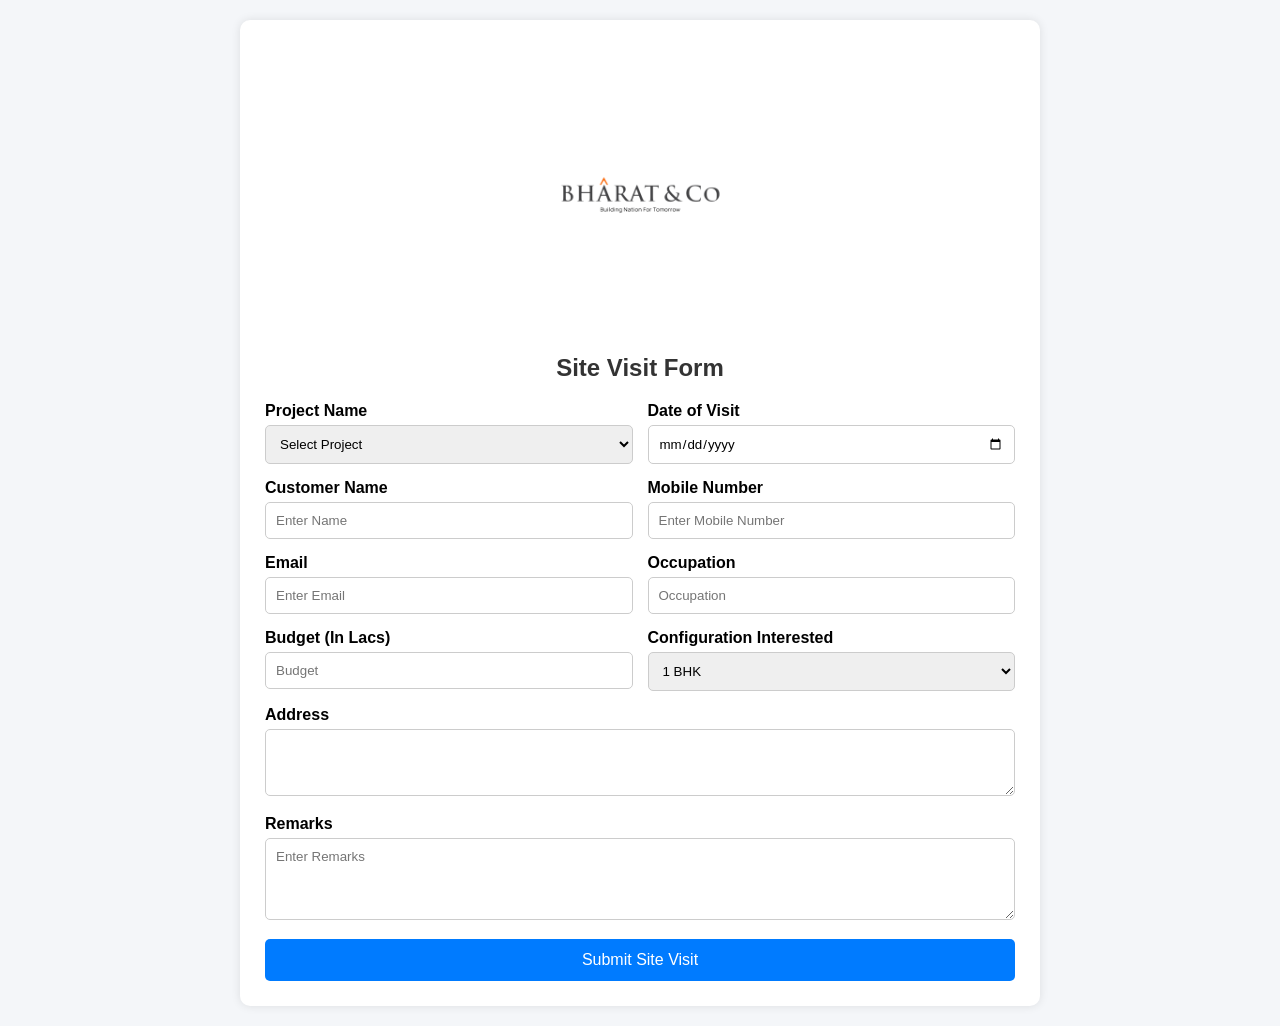
<file: Index.html>
<!DOCTYPE html>
<html lang="en">
<head>
<meta charset="UTF-8">
<meta name="viewport" content="width=device-width, initial-scale=1.0">
<title>Site Visit Form</title>

<link rel="stylesheet" href="Form.css">
</head>
<body>

<div class="container">

    <div class="logo-container">
        <img src="Logo Bharat Co.png" alt="Bharat & Co Logo">
    </div>

    <h2>Site Visit Form</h2>

    <form id="siteVisitForm">

        <div class="row">
            <div class="form-group">
                <label>Project Name</label>
                <select id="project" required>
                    <option value="">Select Project</option>
                    <option>Poddar Harmony</option>
                    <option>Legend</option>
                    <option>Rising 58</option>
                    <option>Samarth Aura</option>
                </select>
            </div>

            <div class="form-group">
                <label>Date of Visit</label>
                <input type="date" id="visitDate" required>
            </div>
        </div>

        <div class="row">
            <div class="form-group">
                <label>Customer Name</label>
                <input type="text" id="customer" placeholder="Enter Name" required>
            </div>

            <div class="form-group">
                <label>Mobile Number</label>
                <input type="tel" id="mobile" placeholder="Enter Mobile Number" required>
            </div>
        </div>

        <div class="row">
            <div class="form-group">
                <label>Email</label>
                <input type="email" id="email" placeholder="Enter Email">
            </div>

            <div class="form-group">
                <label>Occupation</label>
                <input type="text" id="occupation" placeholder="Occupation">
            </div>
        </div>

        <div class="row">
            <div class="form-group">
                <label>Budget (In Lacs)</label>
                <input type="number" id="budget" placeholder="Budget">
            </div>

            <div class="form-group">
                <label>Configuration Interested</label>
                <select id="configuration">
                    <option>1 BHK</option>
                    <option>2 BHK</option>
                    <option>3 BHK</option>
                </select>
            </div>
        </div>

        <div class="form-group">
            <label>Address</label>
            <textarea id="address" rows="3"></textarea>
        </div>

        <div class="form-group">
            <label>Remarks</label>
            <textarea id="remarks" rows="4" placeholder="Enter Remarks"></textarea>
        </div>

        <button type="submit">Submit Site Visit</button>

    </form>

</div>

<script src="Form.js"></script>

</body>
</html>
</file>
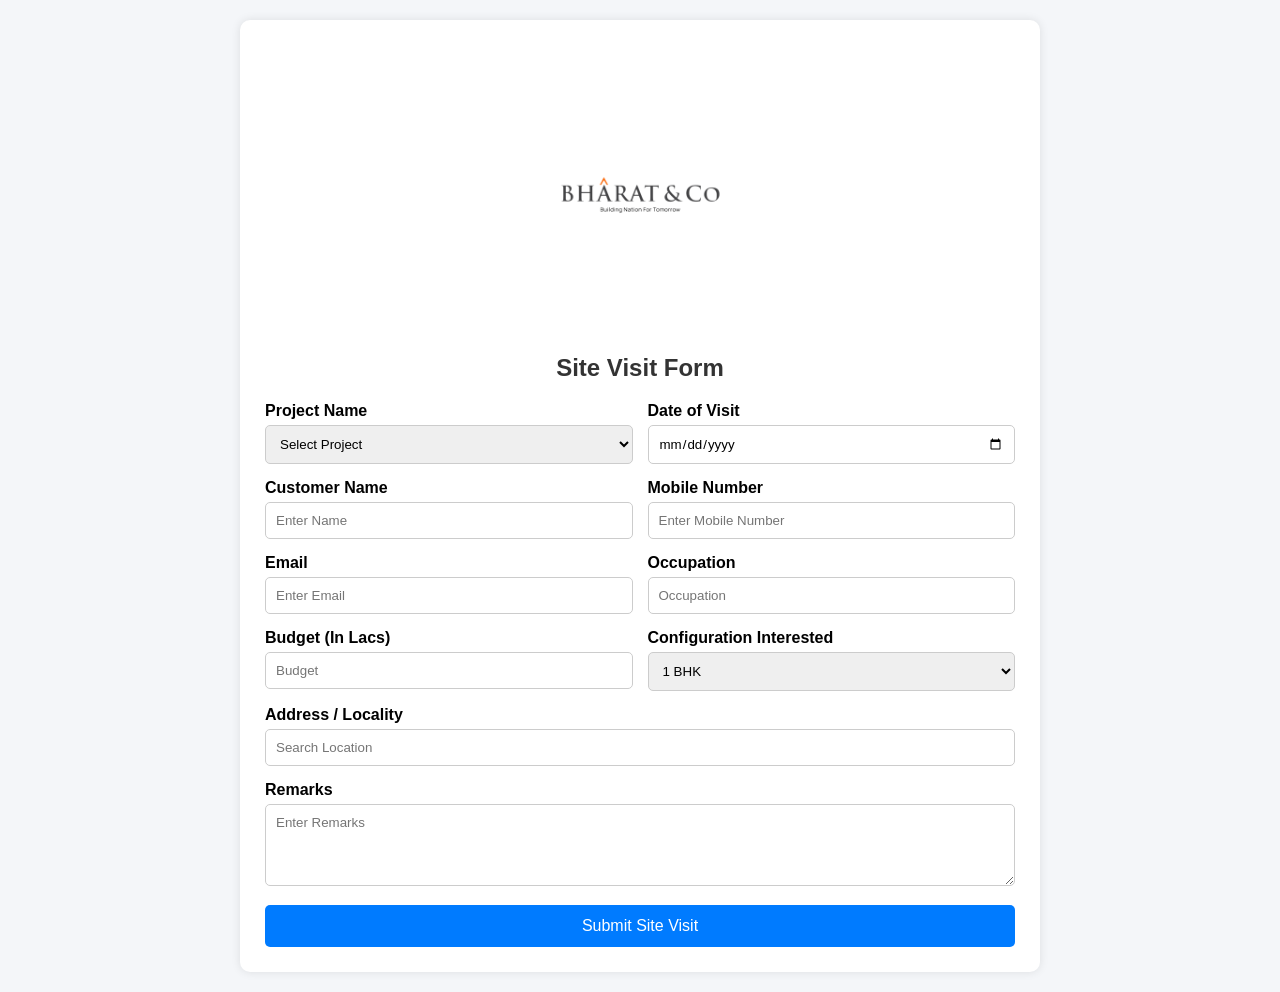
<file: index.html>
<!DOCTYPE html>
<html lang="en">
<head>
<meta charset="UTF-8">
<meta name="viewport" content="width=device-width, initial-scale=1.0">
<title>Site Visit Form</title>

<link rel="stylesheet" href="Form.css">
</head>
<body>

<div class="container">

    <div class="logo-container">
        <img src="Logo Bharat Co.png" alt="Bharat & Co Logo">
    </div>

    <h2>Site Visit Form</h2>

    <form id="siteVisitForm">

        <div class="row">
            <div class="form-group">
                <label>Project Name</label>
                <select id="project" required>
                    <option value="">Select Project</option>
                    <option>Poddar Harmony</option>
                    <option>Legend</option>
                    <option>Rising 58</option>
                    <option>Samarth Aura</option>
                </select>
            </div>

            <div class="form-group">
                <label>Date of Visit</label>
                <input type="date" id="visitDate" required>
            </div>
        </div>

        <div class="row">
            <div class="form-group">
                <label>Customer Name</label>
                <input type="text" id="customer" placeholder="Enter Name" required>
            </div>

            <div class="form-group">
                <label>Mobile Number</label>
                <input type="tel" id="mobile" placeholder="Enter Mobile Number" required>
            </div>
        </div>

        <div class="row">
            <div class="form-group">
                <label>Email</label>
                <input type="email" id="email" placeholder="Enter Email">
            </div>

            <div class="form-group">
                <label>Occupation</label>
                <input type="text" id="occupation" placeholder="Occupation">
            </div>
        </div>

        <div class="row">
            <div class="form-group">
                <label>Budget (In Lacs)</label>
                <input type="number" id="budget" placeholder="Budget">
            </div>

            <div class="form-group">
                <label>Configuration Interested</label>
                <select id="configuration">
                    <option>1 BHK</option>
                    <option>2 BHK</option>
                    <option>3 BHK</option>
                </select>
            </div>
        </div>

        <div class="form-group">
            <label>Address / Locality</label>

<input list="locations" id="address" placeholder="Search Location">

<datalist id="locations">
    <option value="Airoli">
    <option value="Ambernath">
    <option value="Ambivli">
    <option value="Anand Nagar">
    <option value="Andheri">
    <option value="Badlapur">
    <option value="Bandra">
    <option value="Bandra Kurla Complex">
    <option value="Bhandup">
    <option value="Bhayander">
    <option value="Bhiwandi">
    <option value="Borivali">
    <option value="CBD Belapur">
    <option value="Chembur">
    <option value="Churchgate">
    <option value="Colaba">
    <option value="Dadar">
    <option value="Dahisar">
    <option value="Dombivali">
    <option value="Ghansoli">
    <option value="Ghatkopar">
    <option value="Goregaon">
    <option value="Jogeshwari">
    <option value="Juhu">
    <option value="Kalwa">
    <option value="Kalyan">
    <option value="Kamothe">
    <option value="Kandivali">
    <option value="Kanjurmarg">
    <option value="Khar">
    <option value="Kharghar">
    <option value="Kurla">
    <option value="Lower Parel">
    <option value="Mahim">
    <option value="Malad">
    <option value="Mira Road">
    <option value="Mulund">
    <option value="Mumbai Central">
    <option value="Mumbra">
    <option value="Nerul">
    <option value="Panvel">
    <option value="Parel">
    <option value="Powai">
    <option value="Prabhadevi">
    <option value="Sanpada">
    <option value="Santacruz">
    <option value="Seawoods">
    <option value="Sion">
    <option value="Taloja">
    <option value="Thane">
    <option value="Ulhasnagar">
    <option value="Vasai">
    <option value="Vashi">
    <option value="Versova">
    <option value="Vikhroli">
    <option value="Vile Parle">
    <option value="Virar">
    <option value="Wadala">
    <option value="Waghbil">
    <option value="Wagle Estate">
    <option value="Worli">
</datalist>
        </div>

        <div class="form-group">
            <label>Remarks</label>
            <textarea id="remarks" rows="4" placeholder="Enter Remarks"></textarea>
        </div>

        <button type="submit">Submit Site Visit</button>

    </form>

</div>

<script src="Form.js"></script>

</body>
</html>
</file>
<file: Form.css>
*{
    margin:0;
    padding:0;
    box-sizing:border-box;
    font-family: Arial, sans-serif;
}

body{
    background:#f4f6f9;
    padding:20px;
}

.container{
    max-width:800px;
    margin:auto;
    background:#fff;
    padding:25px;
    border-radius:10px;
    box-shadow:0 0 10px rgba(0,0,0,0.1);
}

h2{
    text-align:center;
    margin-bottom:20px;
    color:#333;
}

.form-group{
    margin-bottom:15px;
}

label{
    display:block;
    margin-bottom:5px;
    font-weight:bold;
}

input,
select,
textarea{
    width:100%;
    padding:10px;
    border:1px solid #ccc;
    border-radius:5px;
}

textarea{
    resize:vertical;
}

.row{
    display:grid;
    grid-template-columns:1fr 1fr;
    gap:15px;
}

button{
    width:100%;
    padding:12px;
    background:#007bff;
    color:white;
    border:none;
    border-radius:5px;
    cursor:pointer;
    font-size:16px;
}

button:hover{
    background:#0056b3;
}

@media(max-width:600px){
    .row{
        grid-template-columns:1fr;
    }
}
.logo-container{
    text-align:center;
    margin-bottom:5px;
}

.logo-container img{
    width:300px;   /* Pehle 220px tha */
    height:auto;
}
</file>
